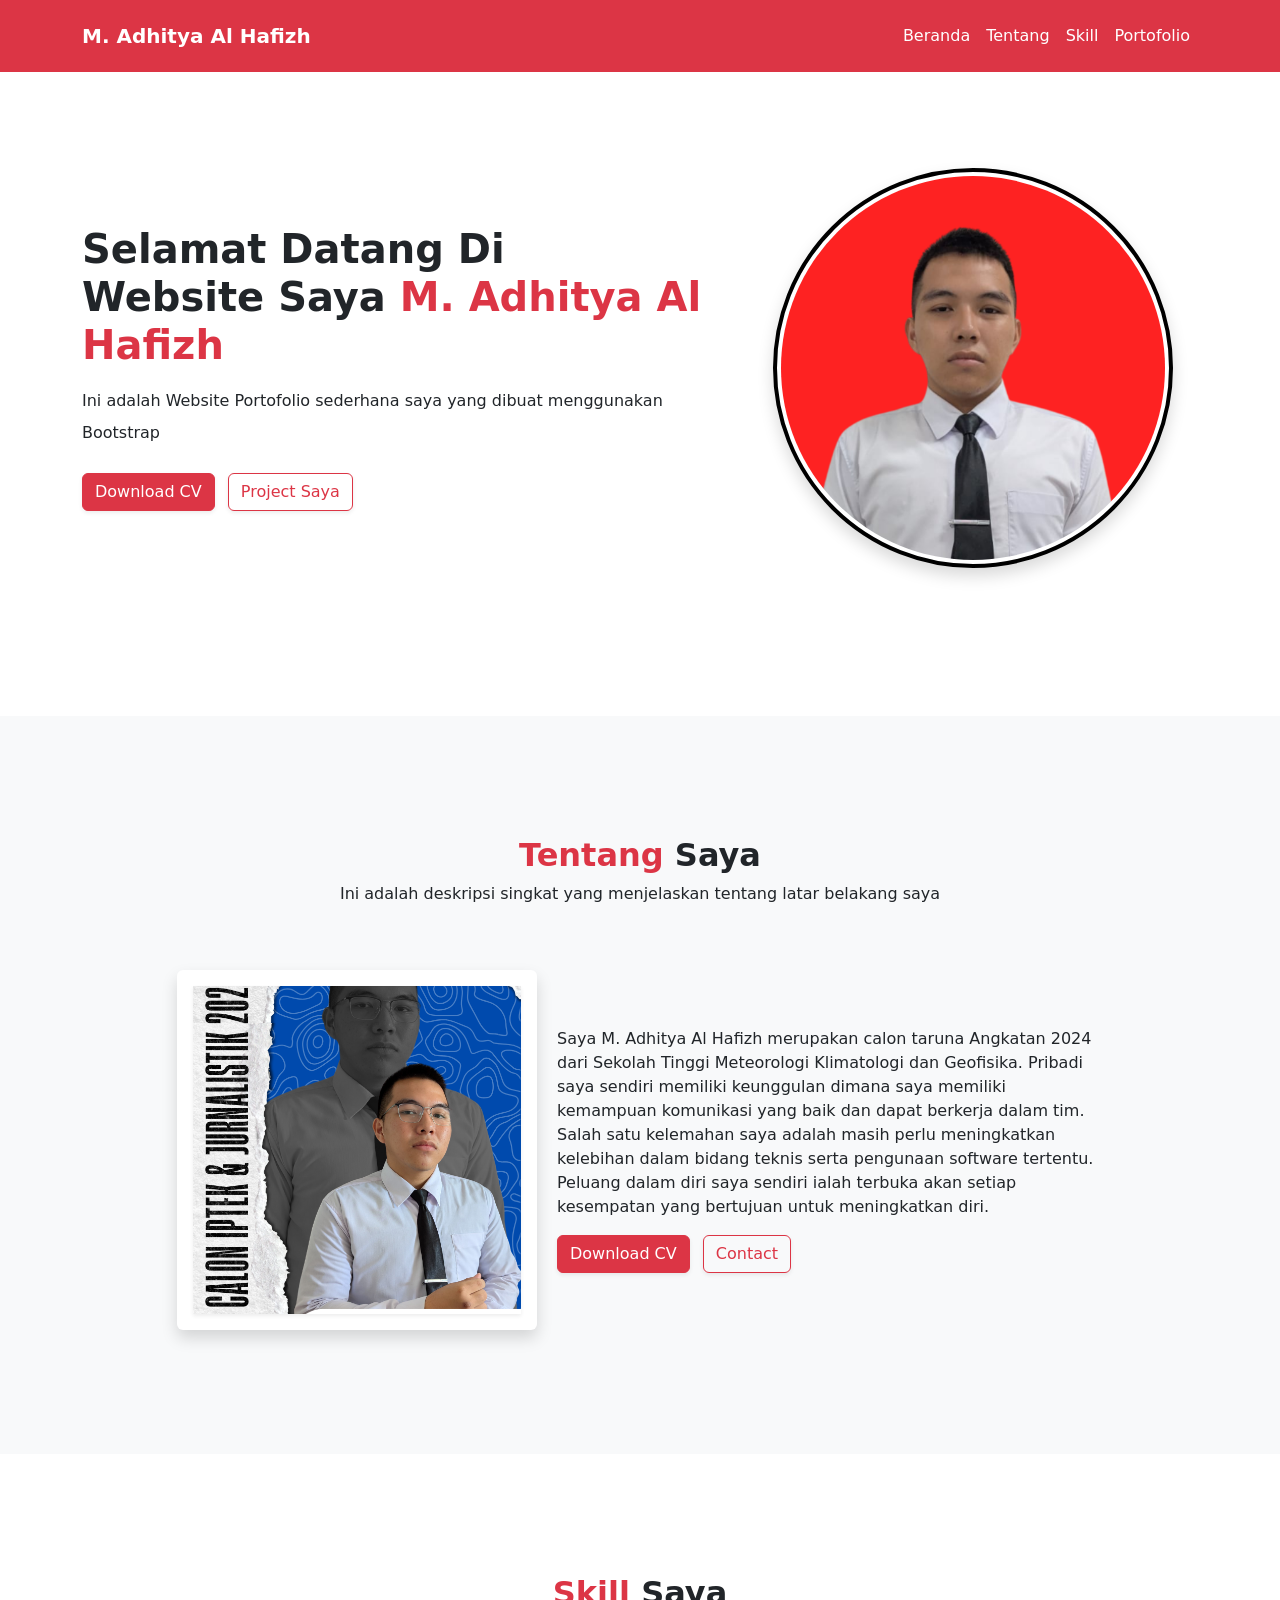
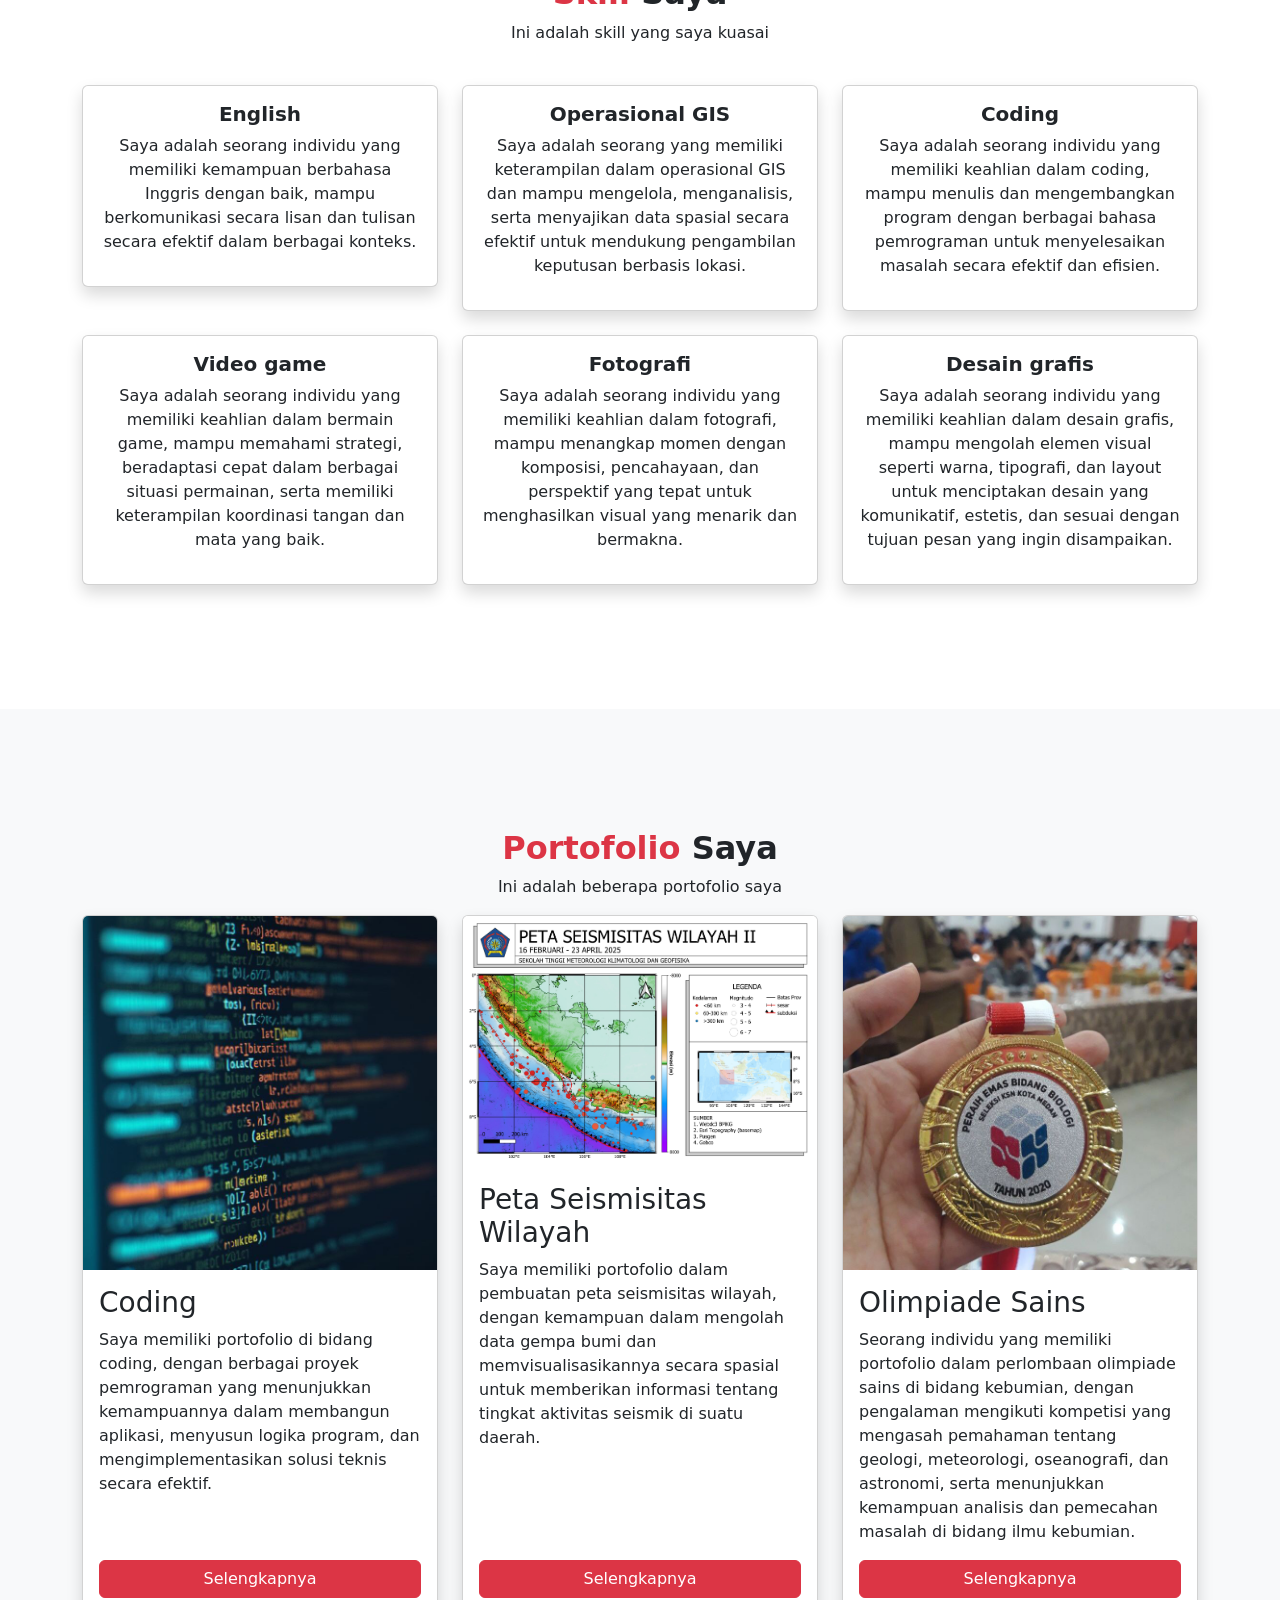
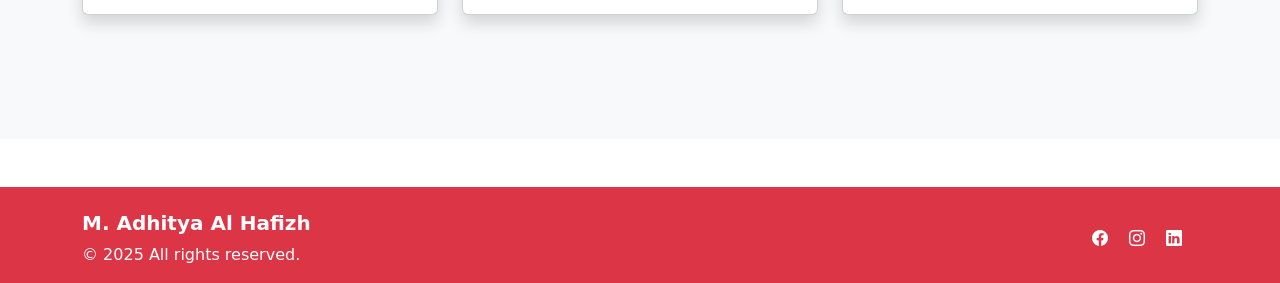
<file: index.html>
<!DOCTYPE html>
<html lang="en">
  <head>
    <meta charset="UTF-8" />
    <meta name="viewport" content="width=device-width, initial-scale=1.0" />
    <title>M. Adhitya</title>

    <!-- Box Icon -->
    <link href='https://cdn.boxicons.com/fonts/basic/boxicons.min.css' rel='stylesheet'>
    <link href='https://cdn.boxicons.com/fonts/brands/boxicons-brands.min.css' rel='stylesheet'>
    <!-- Bootstrap Icon -->
    <link href="https://cdn.jsdelivr.net/npm/bootstrap-icons@1.10.5/font/bootstrap-icons.css" rel="stylesheet">
    <!-- link css -->
    <link rel="stylesheet" href="style.css"></linkrel>
    <!-- CSS Bootstrap -->
    <link
      href="https://cdn.jsdelivr.net/npm/bootstrap@5.2.3/dist/css/bootstrap.min.css"
      rel="stylesheet"
      integrity="sha384-rbsA2VBKQhggwzxH7pPCaAqO46MgnOM80zW1RWuH61DGLwZJEdK2Kadq2F9CUG65"
      crossorigin="anonymous"
    />
  </head>

  <body id="home">
    <!-- Navbar -->
    <nav class="navbar navbar-expand-lg bg-danger py-3 fixed-top">
      <div class="container">
        <a class="navbar-brand text-white fw-bold" href="#"
          >M. Adhitya Al Hafizh</a
        >
        <button
          class="navbar-toggler"
          type="button"
          data-bs-toggle="collapse"
          data-bs-target="#navbarNav"
          aria-controls="navbarNav"
          aria-expanded="false"
          aria-label="Toggle navigation"
        >
          <span class="navbar-toggler-icon"></span>
        </button>
        <div class="collapse navbar-collapse" id="navbarNav">
          <ul class="navbar-nav ms-auto">
            <li class="nav-item">
              <a class="nav-link active text-white" aria-current="page" href="#"
                >Beranda</a
              >
            </li>
            <li class="nav-item">
              <a class="nav-link text-white" href="#about">Tentang</a>
            </li>
            <li class="nav-item">
              <a class="nav-link text-white" href="#skill">Skill</a>
            </li>
            <li class="nav-item">
              <a class="nav-link text-white" href="#portofolio">Portofolio</a>
            </li>
          </ul>
        </div>
      </div>
    </nav>
    <!-- Akhir Navbar -->

    <!-- Hero Section -->
    <section class="hero my-5">
      <div class="container">
        <div class="row align-items-center">
          <!-- Teks -->
          <div class="col-lg-7 text-center text-lg-start mb-5 mb-lg-0">
            <h1 class="fw-bold mb-3">
              Selamat Datang Di<br />
              Website Saya
              <span class="text-danger">M. Adhitya Al Hafizh</span>
            </h1>
            <p class="lh-lg mb-4">
              Ini adalah Website Portofolio sederhana saya yang dibuat
              menggunakan Bootstrap
            </p>
            <div>
              <a href="https://drive.google.com/file/d/1ZaR6badE5823erR1OtXySAhStCEfdJJI/view?usp=sharing" 
              class="btn btn-danger me-2 shadow-sm" 
              target="_blank" 
              rel="noopener noreferrer">Download CV</a>
              <a href="https://github.com/Bluufesh2444" 
              class="btn btn-outline-danger shadow-sm"
              target="_blank" 
              rel="noopener noreferrer"
                >Project Saya</a
              >
            </div>
          </div>
          <!-- Gambar -->
          <div class="col-lg-5 text-center">
            <div class="image-wrapper mx-auto" style="max-width: 400px">
              <img
                src="Desain tanpa judul (3) (1).png"
                alt="Hero"
                class="img-fluid custom-thumbnail rounded-circle img-thumbnail shadow"
              />
            </div>
          </div>
        </div>
      </div>
    </section>
    <!-- Akhir Hero Section -->

    <!-- About -->
    <section class="about bg-light" id="about">
      <div class="container">
        <!-- Judul -->
        <div class="row mb-5">
          <div class="col text-center">
            <h2 class="fw-bold mb-2">
              <span class="text-danger">Tentang</span> Saya
            </h2>
            <p>
              Ini adalah deskripsi singkat yang menjelaskan tentang
              latar belakang saya
            </p>
          </div>
        </div>

        <!-- Konten -->
        <div class="row align-items-center justify-content-center">
          <!-- Gambar -->
          <div class="col-lg-4 mb-4">
            <div
              class="card shadow border-0"
              style="width: 360px; height: 360px"
            >
              <div class="card-body text-center">
                <img
                  src="Lanyard Ca-IPJ 2024 (1).png"
                  alt="About Me"
                  class="img-fluid shadow-sm about-img"
                  style="width: 100%; height: 100%; object-fit: cover"
                />
              </div>
            </div>
          </div>

          <!-- Deskripsi -->
          <div class="col-lg-6 mb-4">
            <p>
              Saya M. Adhitya Al Hafizh merupakan calon taruna Angkatan 2024 dari Sekolah Tinggi Meteorologi Klimatologi dan Geofisika.
              Pribadi saya sendiri memiliki keunggulan dimana saya memiliki kemampuan komunikasi yang baik dan dapat berkerja dalam tim.
              Salah satu kelemahan saya adalah masih perlu meningkatkan kelebihan dalam bidang teknis serta pengunaan software tertentu.
              Peluang dalam diri saya sendiri ialah terbuka akan setiap kesempatan yang bertujuan untuk meningkatkan diri.
            </p>
            <a href="https://drive.google.com/file/d/1ZaR6badE5823erR1OtXySAhStCEfdJJI/view?usp=sharing" 
            class="btn btn-danger me-2 shadow-sm"
            target="_blank" 
            rel="noopener noreferrer"
            >Download CV</a>
            <a href="https://wa.me/6281315822339" class="btn btn-outline-danger shadow-sm"
            target="_blank" 
            rel="noopener noreferrer"
            >Contact</a>
          </div>
        </div>
      </div>
    </section>
    <!-- Akhir About -->

     <!-- Skill -->
    <section class="skill" id="skill">
        <div class="container">
            <div class="row mb-4">
                <div class="col text-center">
                    <h2 class="fw-bold mb-2"><span class="text-danger">Skill </span>Saya</h2>
                    <p>Ini adalah skill yang saya kuasai</p>
                </div>
            </div>
            <div class="row">
                <div class="col-md-4 mb-4">
                    <div class="card shadow">
                        <div class="card-body text-center">
                            <!-- <i class='bx  bx-camera-alt text-danger fs-1'></i> -->
                            <i class='bxr  bx-translate text-danger fs-1'  ></i> 
                            <h5 class="card-title fw-bold">English</h5>
                            <p>Saya adalah seorang individu yang memiliki kemampuan berbahasa Inggris dengan baik, 
                              mampu berkomunikasi secara lisan dan tulisan secara efektif dalam berbagai konteks.
</p>
                        </div>
                    </div>
                </div>
                <div class="col-md-4 mb-4">
                    <div class="card shadow">
                        <div class="card-body text-center">
                            <!-- <i class='bx  bx-video-cinema text-danger fs-1'></i> -->
                            <i class='bx  bx-map text-danger fs-1'  ></i> 
                            <h5 class="card-title fw-bold">Operasional GIS</h5>
                            <p>Saya adalah seorang yang memiliki keterampilan dalam operasional GIS
                               dan mampu mengelola, menganalisis, serta menyajikan data spasial
                                secara efektif untuk mendukung pengambilan keputusan berbasis lokasi. </p>
                        </div>
                    </div>
                </div>
                <div class="col-md-4 mb-4">
                    <div class="card shadow">
                        <div class="card-body text-center">
                            <i class='bxr  bx-file-code text-danger fs-1'></i>
                            <h5 class="card-title fw-bold">Coding</h5>
                            <p>Saya adalah seorang individu yang memiliki keahlian dalam coding, 
                              mampu menulis dan mengembangkan program dengan berbagai bahasa 
                              pemrograman untuk menyelesaikan masalah secara efektif dan efisien.
</p>
                        </div>
                    </div>
                </div>
            </div>
            <div class="row">
                <div class="col-md-4 mb-4">
                    <div class="card shadow">
                        <div class="card-body text-center">
                             <i class='bx  bx-joystick text-danger fs-1'  ></i> 
                            <h5 class="card-title fw-bold">Video game</h5>
                            <p>Saya adalah seorang individu yang memiliki keahlian dalam bermain game, mampu memahami strategi,
                               beradaptasi cepat dalam berbagai situasi permainan,
                                serta memiliki keterampilan koordinasi tangan dan mata yang baik.
</p>
                        </div>
                    </div>
                </div>
                <div class="col-md-4 mb-4">
                    <div class="card shadow">
                        <div class="card-body text-center">
                            <i class='bx  bx-camera-alt text-danger fs-1'></i>
                            <h5 class="card-title fw-bold">Fotografi</h5>
                            <p>Saya adalah seorang individu yang memiliki keahlian dalam fotografi,
                              mampu menangkap momen dengan komposisi, pencahayaan, dan perspektif yang tepat
                               untuk menghasilkan visual yang menarik dan bermakna.
</p>
                        </div>
                    </div>
                </div>
                <div class="col-md-4 mb-4">
                    <div class="card shadow">
                        <div class="card-body text-center">
                             <i class='bx  bx-pencil-edit-circle text-danger fs-1'  ></i> 
                            <h5 class="card-title fw-bold">Desain grafis</h5>
                            <p>Saya adalah seorang individu yang memiliki keahlian dalam desain grafis,
                               mampu mengolah elemen visual seperti warna, tipografi, dan layout untuk
                                menciptakan desain yang komunikatif, estetis, dan sesuai dengan tujuan pesan yang ingin disampaikan.
</p>
                        </div>
                    </div>
                </div>
            </div>
        </div>
    </section>
    <!-- Akhir Skill -->

    <!-- Portofolio -->
    <section class="bg-light" id="portofolio">
        <div class="container">
            <div class="row">
                <div class="col text-center">
                    <h2 class="fw-bold mb-2"><span class="text-danger">Portofolio </span>Saya</h2>
                    <p>Ini adalah beberapa portofolio saya</p>
                </div>
            </div>
            <div class="row">
                <div class="col-md-4 mb-4">
                    <div class="card shadow h-100 d-flex flex-column">
                        <img src="prg (1).jpg" alt="Portofolio 1" class="card-img-top">
                        <div class="card-body d-flex flex-column">
                            <h3>Coding</h3>
                            <p class="card-text">Saya memiliki portofolio di bidang coding, 
                              dengan berbagai proyek pemrograman yang menunjukkan kemampuannya 
                              dalam membangun aplikasi, menyusun logika program, dan mengimplementasikan 
                              solusi teknis secara efektif.
</p>
                            <a href="https://github.com/Bluufesh2444"
                            class="btn btn-danger mt-auto"
                            target="_blank" 
                            rel="noopener noreferrer"
                            >Selengkapnya</a>
                        </div>
                    </div>
                </div>
                <div class="col-md-4 mb-4">
                    <div class="card shadow h-100 d-flex flex-column">
                        <img src="DRaft 6.jpg" alt="Portofolio 1" class="card-img-top">
                        <div class="card-body d-flex flex-column">
                            <h3>Peta Seismisitas Wilayah</h3>
                            <p class="card-text">
                                Saya memiliki portofolio dalam pembuatan peta seismisitas wilayah, dengan
                                 kemampuan dalam mengolah data gempa bumi dan memvisualisasikannya secara 
                                 spasial untuk memberikan informasi tentang tingkat aktivitas seismik di suatu daerah.

                            </p>
                            <a href="https://www.instagram.com/p/DJV5QmpyKv_/?utm_source=ig_web_copy_link&igsh=MzRlODBiNWFlZA=="
                            class="btn btn-danger mt-auto"
                            target="_blank" 
                            rel="noopener noreferrer"
                            >Selengkapnya</a>
                        </div>
                    </div>
                </div>
                <div class="col-md-4 mb-4">
                    <div class="card shadow h-100 d-flex flex-column">
                        <img src="Osn (1).jpg" alt="Portofolio 1" class="card-img-top">
                        <div class="card-body d-flex flex-column">
                            <h3>Olimpiade Sains</h3>
                            <p class="card-text">Seorang individu yang memiliki portofolio dalam perlombaan
                               olimpiade sains di bidang kebumian, dengan pengalaman mengikuti kompetisi yang
                                mengasah pemahaman tentang geologi, meteorologi, oseanografi, dan astronomi,
                                 serta menunjukkan kemampuan analisis dan pemecahan masalah di bidang ilmu kebumian.
</p>
                            <a href="https://drive.google.com/drive/folders/1lm6kl9uuzGzOyExcitklAUsiTnMyOCG5?usp=sharing"
                            class="btn btn-danger mt-auto"
                            target="_blank" 
                            rel="noopener noreferrer"
                            >Selengkapnya</a>
                        </div>
                    </div>
                </div>
            </div>
        </div>
    </section>
    <!-- Akhir Portofolio -->

    <!-- Footer -->
    <footer class="bg-danger text-white pt-4 pb-3 mt-5">
        <div class="container text-center text-md-start">
            <div class="row align-items-center">
                <!-- Kiri -->
                <div class="col-md-6 mb-3 mb-md-0">
                    <h5 class="fw-bold">M. Adhitya Al Hafizh</h5>
                    <p class="mb-0">© 2025 All rights reserved.</p>
                </div>

                <!-- Kanan: Sosial Media -->
                <div class="col-md-6 text-md-end">
                    <a href="https://web.facebook.com/adhitya.hafizh.5?locale=id_ID" 
                    class="text-white me-3 text-decoration-none" 
                    target="_blank" 
                    rel="noopener noreferrer">
                        <i class="bi bi-facebook"></i>
                    </a>
                    <a href="https://www.instagram.com/adhitya.hfz?utm_source=ig_web_button_share_sheet&igsh=ZDNlZDc0MzIxNw==" 
                    class="text-white me-3 text-decoration-none" 
                    target="_blank" 
                    rel="noopener noreferrer">
                        <i class="bi bi-instagram"></i>
                    </a>
                    <a href="https://www.linkedin.com/in/m-adhitya-al-hafizh-406244356/"
                    class="text-white me-3 text-decoration-none" 
                    target="_blank" 
                    rel="noopener noreferrer">
                        <i class="bi bi-linkedin"></i>
                    </a>
                </div>
            </div>
        </div>
    </footer>
    <!-- Akhir Footer -->

    <!-- Bootstrap JS -->
    <script
      src="https://cdn.jsdelivr.net/npm/bootstrap@5.2.3/dist/js/bootstrap.bundle.min.js"
      integrity="sha384-kenU1KFdBIe4zVF0s0G1M5b4hcpxyD9F7jL+jjXkk+Q2h455rYXK/7HAuoJl+0I4"
      crossorigin="anonymous"
    ></script>
  </body>
</html>
</file>
<file: style.css>
:root {
  --my-custom-color: #eb343a;
}

section {
  padding-top: 120px;
  padding-bottom: 100px;
}

.custom-thumbnail {
  border: 4px solid #000000 !important; /* Warna border biru Bootstrap */
  box-shadow: 0 0 15px #000000 !important; /* Shadow default */
}

.hero-box .box p {
  width: 500px;
}

.bg-primary {
  background-color: var(--my-custom-color) !important;
}

.text-primary {
  color: var(--my-custom-color) !important;
}

.btn-primary {
  background-color: var(--my-custom-color) !important;
  border-color: var(--my-custom-color) !important;
}

.btn-outline-primary {
  color: var(--my-custom-color) !important;
}

.btn-outline-primary {
  color: var(--my-custom-color) !important;
  border-color: var(--my-custom-color) !important;
}

.btn-outline-primary:hover,
.btn-outline-primary:active,
.btn-outline-primary:focus {
  color: #fff !important;
  background-color: var(--my-custom-color);
  border-color: var(--my-custom-color);
}
</file>
